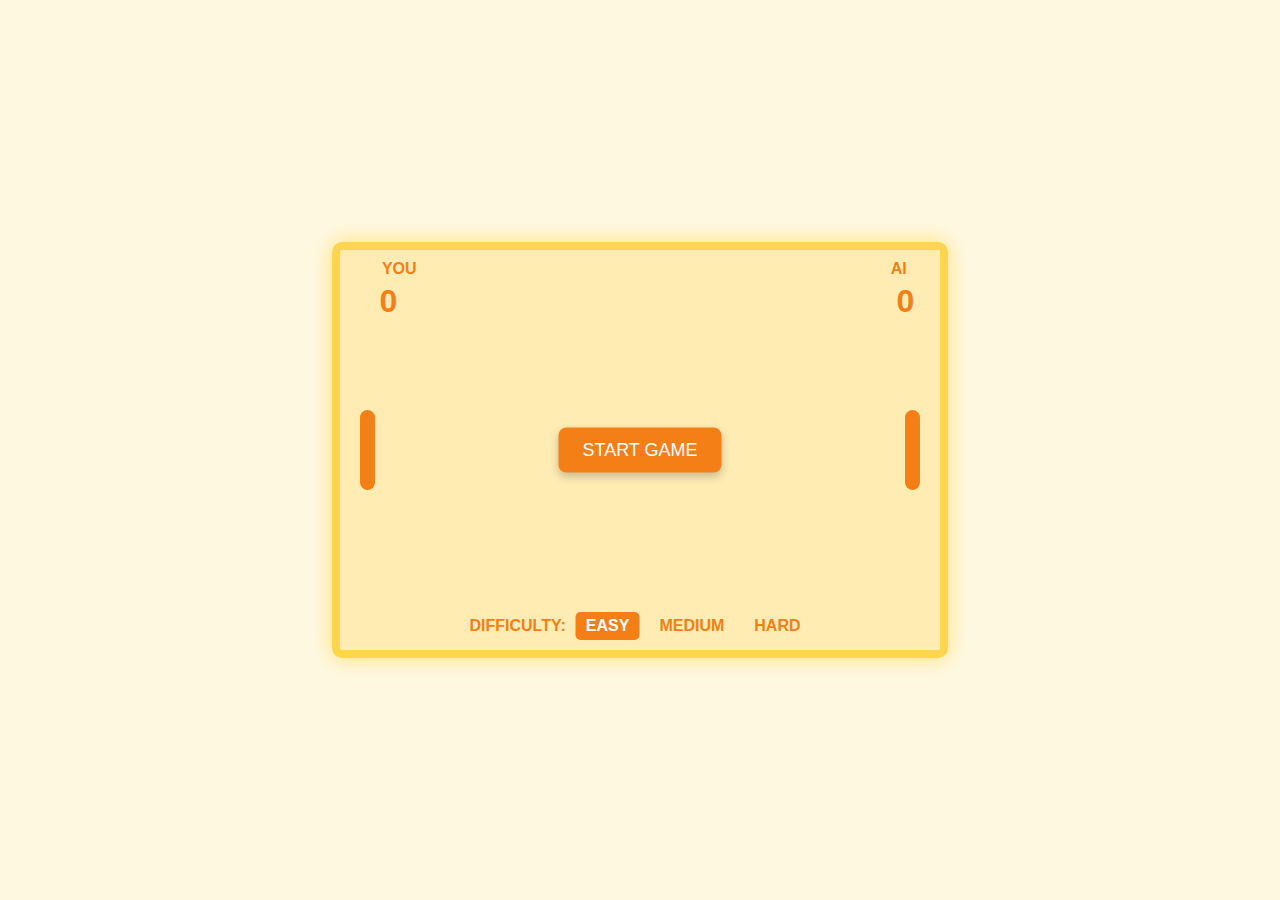
<file: pong.html>
<!DOCTYPE html>
<html lang="en">
<head>
    <meta charset="UTF-8">
    <meta name="viewport" content="width=device-width, initial-scale=1.0">
    <title>Yellow Palette Pong with AI</title>
    <style>
        body {
            margin: 0;
            display: flex;
            justify-content: center;
            align-items: center;
            height: 100vh;
            background-color: #FFF8E1;
            font-family: Arial, sans-serif;
        }
        
        .game-container {
            position: relative;
            width: 600px;
            height: 400px;
            border: 8px solid #FFD54F;
            border-radius: 10px;
            box-shadow: 0 0 20px rgba(255, 204, 0, 0.5);
            overflow: hidden;
            background-color: #FFECB3;
        }
        
        .paddle {
            position: absolute;
            width: 15px;
            height: 80px;
            background-color: #F57F17;
            border-radius: 8px;
        }
        
        #player-paddle {
            left: 20px;
            top: 160px;
        }
        
        #ai-paddle {
            right: 20px;
            top: 160px;
        }
        
        #ball {
            position: absolute;
            width: 20px;
            height: 20px;
            background-color: #F57F17;
            border-radius: 50%;
            top: 190px;
            left: 290px;
        }
        
        #score-display {
            display: flex;
            justify-content: space-between;
            font-size: 24px;
            font-weight: bold;
            padding: 10px 20px;
            color: #F57F17;
        }
        
        .score-label {
            font-size: 16px;
            margin-bottom: 5px;
        }
        
        .score-value {
            font-size: 32px;
        }
        
        .score-container {
            display: flex;
            flex-direction: column;
            align-items: center;
        }
        
        #start-button {
            position: absolute;
            left: 50%;
            top: 50%;
            transform: translate(-50%, -50%);
            padding: 12px 24px;
            background-color: #F57F17;
            color: white;
            border: none;
            border-radius: 8px;
            font-size: 18px;
            cursor: pointer;
            z-index: 10;
            box-shadow: 0 4px 8px rgba(0, 0, 0, 0.2);
        }
        
        #start-button:hover {
            background-color: #FF8F00;
        }
        
        .difficulty-selector {
            position: absolute;
            bottom: 10px;
            left: 50%;
            transform: translateX(-50%);
            color: #F57F17;
            font-weight: bold;
            display: flex;
            gap: 10px;
            align-items: center;
        }
        
        .difficulty-option {
            cursor: pointer;
            padding: 5px 10px;
            border-radius: 5px;
        }
        
        .difficulty-option.active {
            background-color: #F57F17;
            color: white;
        }
        
        #game-over {
            position: absolute;
            top: 50%;
            left: 50%;
            transform: translate(-50%, -50%);
            background-color: rgba(255, 213, 79, 0.9);
            padding: 20px;
            border-radius: 10px;
            text-align: center;
            display: none;
            z-index: 20;
            color: #F57F17;
        }
        
        #game-over h2 {
            margin-top: 0;
        }
        
        #restart-button {
            padding: 10px 20px;
            background-color: #F57F17;
            color: white;
            border: none;
            border-radius: 5px;
            font-size: 16px;
            cursor: pointer;
            margin-top: 10px;
        }
    </style>
</head>
<body>
    <div class="game-container">
        <div id="score-display">
            <div class="score-container">
                <div class="score-label">‎ ‎ ‎ ‎ ‎ YOU</div>
                <div class="score-value" id="player-score">‎ ‎ ‎ ‎ ‎ 0</div>
            </div>
            <div class="score-container">
                <div class="score-label">AI‎ ‎ ‎ ‎ </div>
                <div class="score-value" id="ai-score">0‎ ‎ ‎ ‎ ‎ ‎ </div>
            </div>
        </div>
        
        <div class="paddle" id="player-paddle"></div>
        <div class="paddle" id="ai-paddle"></div>
        <div id="ball"></div>
        
        <button id="start-button">START GAME</button>
        
        <div class="difficulty-selector">
            <div>DIFFICULTY:</div>
            <div class="difficulty-option active" data-level="easy">EASY</div>
            <div class="difficulty-option" data-level="medium">MEDIUM</div>
            <div class="difficulty-option" data-level="hard">HARD</div>
        </div>
        
        <div id="game-over">
            <h2 id="game-result">Game Over</h2>
            <p id="final-score">Score: 0 - 0</p>
            <button id="restart-button">Play Again</button>
        </div>
    </div>
    
    <script>
        document.addEventListener('DOMContentLoaded', function() {
            // Game elements
            const gameContainer = document.querySelector('.game-container');
            const ball = document.getElementById('ball');
            const playerPaddle = document.getElementById('player-paddle');
            const aiPaddle = document.getElementById('ai-paddle');
            const playerScoreDisplay = document.getElementById('player-score');
            const aiScoreDisplay = document.getElementById('ai-score');
            const startButton = document.getElementById('start-button');
            const gameOverDisplay = document.getElementById('game-over');
            const gameResultDisplay = document.getElementById('game-result');
            const finalScoreDisplay = document.getElementById('final-score');
            const restartButton = document.getElementById('restart-button');
            const difficultyOptions = document.querySelectorAll('.difficulty-option');
            
            // Game variables
            let ballX = 290;
            let ballY = 190;
            let ballSpeedX = 5;
            let ballSpeedY = 2;
            let playerScore = 0;
            let aiScore = 0;
            let playerPaddleY = 160;
            let aiPaddleY = 160;
            let gameRunning = false;
            let aiDifficulty = 'easy';
            const maxScore = 5;
            
            // Set difficulty level
            difficultyOptions.forEach(option => {
                option.addEventListener('click', function() {
                    difficultyOptions.forEach(opt => opt.classList.remove('active'));
                    this.classList.add('active');
                    aiDifficulty = this.dataset.level;
                });
            });
            
            // Update AI difficulty parameters
            function getAiSpeed() {
                switch(aiDifficulty) {
                    case 'easy': return 2.5;
                    case 'medium': return 4;
                    case 'hard': return 5.5;
                    default: return 3;
                }
            }
            
            function getAiReactionDelay() {
                switch(aiDifficulty) {
                    case 'easy': return 0.3;
                    case 'medium': return 0.2;
                    case 'hard': return 0.1;
                    default: return 0.2;
                }
            }
            
            function getAiPredictionError() {
                switch(aiDifficulty) {
                    case 'easy': return 50;
                    case 'medium': return 25;
                    case 'hard': return 10;
                    default: return 30;
                }
            }
            
            // Mouse movement to control the player paddle
            gameContainer.addEventListener('mousemove', function(e) {
                const rect = gameContainer.getBoundingClientRect();
                const mouseY = e.clientY - rect.top;
                const paddleHeight = playerPaddle.offsetHeight;
                
                // Constrain paddle within game container
                if (mouseY >= paddleHeight/2 && mouseY <= rect.height - paddleHeight/2) {
                    playerPaddleY = mouseY - paddleHeight/2;
                    playerPaddle.style.top = playerPaddleY + 'px';
                }
            });
            
            // Touch movement for mobile support
            gameContainer.addEventListener('touchmove', function(e) {
                e.preventDefault();
                const rect = gameContainer.getBoundingClientRect();
                const touchY = e.touches[0].clientY - rect.top;
                const paddleHeight = playerPaddle.offsetHeight;
                
                // Constrain paddle within game container
                if (touchY >= paddleHeight/2 && touchY <= rect.height - paddleHeight/2) {
                    playerPaddleY = touchY - paddleHeight/2;
                    playerPaddle.style.top = playerPaddleY + 'px';
                }
            }, { passive: false });
            
            // Start game on button click
            startButton.addEventListener('click', startGame);
            restartButton.addEventListener('click', function() {
                gameOverDisplay.style.display = 'none';
                resetGame();
                startGame();
            });
            
            function startGame() {
                if (!gameRunning) {
                    gameRunning = true;
                    startButton.style.display = 'none';
                    gameLoop();
                }
            }
            
            function resetGame() {
                ballX = 290;
                ballY = 190;
                ballSpeedX = 5 * (Math.random() > 0.5 ? 1 : -1);
                ballSpeedY = 2 * (Math.random() > 0.5 ? 1 : -1);
                playerScore = 0;
                aiScore = 0;
                playerScoreDisplay.textContent = '0';
                aiScoreDisplay.textContent = '0';
                playerPaddleY = 160;
                aiPaddleY = 160;
                updateGameObjects();
            }
            
            function updateGameObjects() {
                ball.style.left = ballX + 'px';
                ball.style.top = ballY + 'px';
                playerPaddle.style.top = playerPaddleY + 'px';
                aiPaddle.style.top = aiPaddleY + 'px';
            }
            
            function updateAI() {
                const aiSpeed = getAiSpeed();
                const targetY = getPredictedBallY();
                const paddleCenter = aiPaddleY + aiPaddle.offsetHeight / 2;
                
                // Move towards the predicted position with added delay and error for realism
                if (targetY < paddleCenter - 10) {
                    aiPaddleY -= aiSpeed;
                } else if (targetY > paddleCenter + 10) {
                    aiPaddleY += aiSpeed;
                }
                
                // Constrain AI paddle within game container
                const containerHeight = gameContainer.offsetHeight;
                const paddleHeight = aiPaddle.offsetHeight;
                
                if (aiPaddleY < 0) {
                    aiPaddleY = 0;
                } else if (aiPaddleY > containerHeight - paddleHeight) {
                    aiPaddleY = containerHeight - paddleHeight;
                }
            }
            
            function getPredictedBallY() {
                // Only predict when ball is moving toward AI
                if (ballSpeedX <= 0) {
                    return ballY; // Ball moving away, just track current position
                }
                
                // Simple prediction of where ball will be when it reaches AI paddle
                const paddleX = aiPaddle.offsetLeft;
                const timeToReach = (paddleX - ballX) / ballSpeedX;
                
                if (timeToReach <= 0) return ballY;
                
                // Predicted Y position
                let predictedY = ballY + (ballSpeedY * timeToReach);
                
                // Account for bounces
                const containerHeight = gameContainer.offsetHeight;
                const ballSize = ball.offsetHeight;
                
                // Simulate bounces to get accurate prediction
                const bouncesY = Math.floor(predictedY / containerHeight);
                predictedY = predictedY % containerHeight;
                
                if (bouncesY % 2 === 1) {
                    predictedY = containerHeight - predictedY;
                }
                
                // Add some error based on difficulty
                const errorAmount = getAiPredictionError();
                const randomError = (Math.random() * errorAmount) - (errorAmount / 2);
                predictedY += randomError;
                
                return predictedY;
            }
            
            function checkCollisions() {
                const containerWidth = gameContainer.offsetWidth;
                const containerHeight = gameContainer.offsetHeight;
                const ballSize = ball.offsetHeight;
                const paddleWidth = playerPaddle.offsetWidth;
                const paddleHeight = playerPaddle.offsetHeight;
                
                // Ball collision with top and bottom walls
                if (ballY <= 0 || ballY >= containerHeight - ballSize) {
                    ballSpeedY = -ballSpeedY;
                    ballY = ballY <= 0 ? 0 : containerHeight - ballSize;
                }
                
                // Ball collision with player paddle
                if (
                    ballX <= playerPaddle.offsetLeft + paddleWidth &&
                    ballY + ballSize >= playerPaddleY &&
                    ballY <= playerPaddleY + paddleHeight &&
                    ballSpeedX < 0
                ) {
                    ballSpeedX = -ballSpeedX * 1.05; // Speed up slightly on each hit
                    
                    // Angle based on where ball hits paddle
                    const hitPos = (ballY + ballSize/2) - (playerPaddleY + paddleHeight/2);
                    ballSpeedY = hitPos * 0.2;
                }
                
                // Ball collision with AI paddle
                if (
                    ballX + ballSize >= aiPaddle.offsetLeft &&
                    ballY + ballSize >= aiPaddleY &&
                    ballY <= aiPaddleY + paddleHeight &&
                    ballSpeedX > 0
                ) {
                    ballSpeedX = -ballSpeedX * 1.05; // Speed up slightly on each hit
                    
                    // Angle based on where ball hits paddle
                    const hitPos = (ballY + ballSize/2) - (aiPaddleY + paddleHeight/2);
                    ballSpeedY = hitPos * 0.2;
                }
                
                // Ball out of bounds (scoring)
                if (ballX <= 0) {
                    // AI scores
                    aiScore++;
                    aiScoreDisplay.textContent = aiScore;
                    resetBall(1);
                    checkGameOver();
                } else if (ballX >= containerWidth - ballSize) {
                    // Player scores
                    playerScore++;
                    playerScoreDisplay.textContent = playerScore;
                    resetBall(-1);
                    checkGameOver();
                }
            }
            
            function resetBall(direction) {
                ballX = 290;
                ballY = 190;
                ballSpeedX = 5 * direction;
                ballSpeedY = 2 * (Math.random() > 0.5 ? 1 : -1);
            }
            
            function checkGameOver() {
                if (playerScore >= maxScore || aiScore >= maxScore) {
                    gameRunning = false;
                    
                    // Display game over screen
                    if (playerScore > aiScore) {
                        gameResultDisplay.textContent = "You Win!";
                    } else {
                        gameResultDisplay.textContent = "AI Wins!";
                    }
                    
                    finalScoreDisplay.textContent = `Score: ${playerScore} - ${aiScore}`;
                    gameOverDisplay.style.display = 'block';
                }
            }
            
            function gameLoop() {
                if (!gameRunning) return;
                
                // Update ball position
                ballX += ballSpeedX;
                ballY += ballSpeedY;
                
                // Update AI
                updateAI();
                
                // Check for collisions
                checkCollisions();
                
                // Update visual elements
                updateGameObjects();
                
                // Continue the game loop
                requestAnimationFrame(gameLoop);
            }
            
            // Initialize the game
            resetGame();
        });
    </script>
</body>
</html>
</file>
